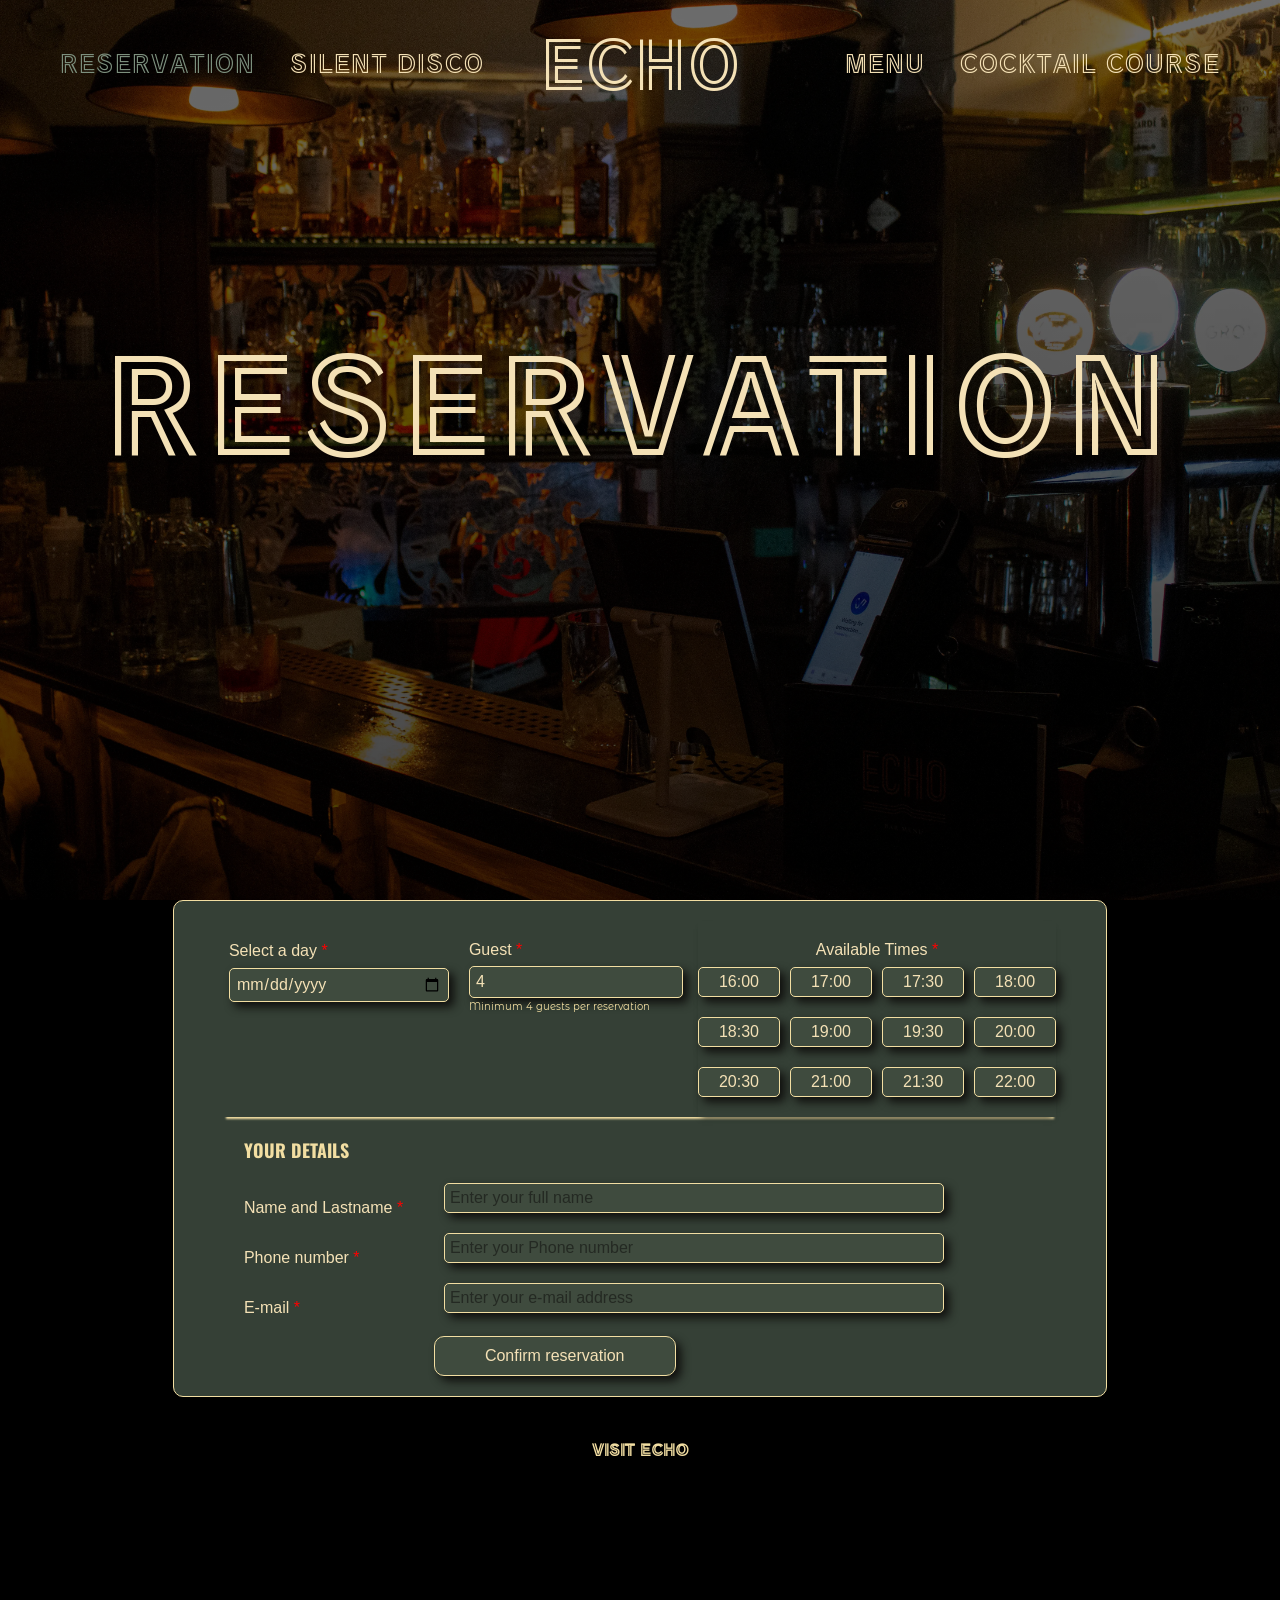
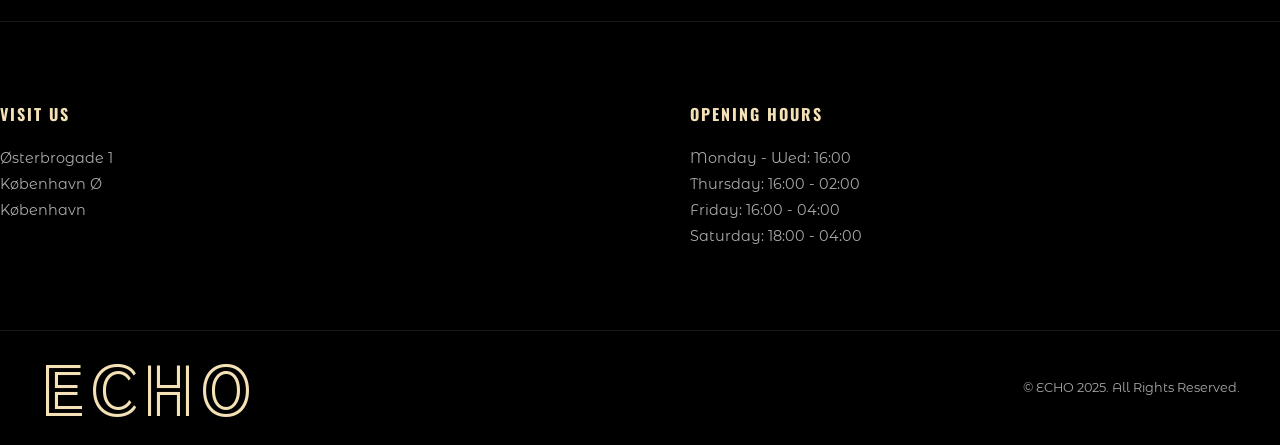
<file: reservation.html>
<!DOCTYPE html>
<html lang="en">

<head>
    <meta charset="UTF-8">
    <meta name="viewport" content="width=device-width, initial-scale=1.0">
    <link rel="stylesheet" href="reservationstyle.css">
    <link rel="stylesheet" href="style.css">
    <link rel="stylesheet" href="header.css">
    <link rel="stylesheet" href="footer.css">
    <title>Document</title>
</head>

<body class="resi_site">
    <header class="header">
        <nav class="navbar">

            <ul class="nav-left">
                <li><a href="#" class="active_res">RESERVATION</a></li>
                <li><a href="disco.html">SILENT DISCO</a></li>
            </ul>

            <div class="logo">
                <a href="index.html">ECHO</a>
            </div>

            <ul class="nav-right">
                <li><a href="menu.html">MENU</a></li>
                <li><a href="course.html">COCKTAIL COURSE</a></li>
            </ul>

        </nav>
    </header>
    <main>
        <section class="reservation">

            <!-- <div>
                    <img src="imgs-echo/reservation.webp" alt="resivation">
                </div> -->
            <header class="hero">
                <div class="overlay"></div>

                <div class="hero-content">
                    <h1>RESERVATION</h1>
                </div>
            </header>
        </section>
        <form id="webform" class="webform">
            <div class="grid_time_cal">

                <div class="calender_guest">

                    <label for="selcDayCalender">Select a day</label>
                    <div>
                        <input class="calender_1" required type="date" id="selcDayCalender" name="selc_Day_Calender">
                    </div>

                </div>

                <div class="guests">

                    <div class="input_container">
                        <label class="guest_label" for="Guest">Guest</label>
                        <div>
                            <input size="2" value="4" min="4" class="number" required type="number" id="Guest"
                                name=" Guest">
                        </div>
                    </div>
                    <p>Minimum 4 guests per reservation</p>

                </div>


                <div class="Time">
                    <div>
                        <label for="AvailableTimes">Available Times</label>
                    </div>
                    <div class="time_grid">
                        <div>
                            <input required type="button" value="16:00" class="time-btn" name="Available_Times">
                        </div>
                        <div>
                            <input required type="button" value="17:00" class="time-btn" name="Available_Times">
                        </div>
                        <div>
                            <input required type="button" value="17:30" class="time-btn" name="Available_Times">
                        </div>
                        <div>
                            <input required type="button" value="18:00" class="time-btn" name="Available_Times">
                        </div>
                        <div>
                            <input required type="button" value="18:30" class="time-btn" name="Available_Times">
                        </div>
                        <div>
                            <input required type="button" value="19:00" class="time-btn" name="Available_Times">
                        </div>
                        <div>
                            <input required type="button" value="19:30" class="time-btn" name="Available_Times">
                        </div>
                        <div>
                            <input required type="button" value="20:00" class="time-btn" name="Available_Times">
                        </div>
                        <div>
                            <input required type="button" value="20:30" class="time-btn" name="Available_Times">
                        </div>
                        <div>
                            <input required type="button" value="21:00" class="time-btn" name="Available_Times">
                        </div>
                        <div>
                            <input required type="button" value="21:30" class="time-btn" name="Available_Times">
                        </div>
                        <div>
                            <input required type="button" value="22:00" class="time-btn" name="Available_Times">
                        </div>
                    </div>

                </div>

            </div>



            <div class="input-info">
                <legend>
                    <h3 class="h3">YOUR DETAILS</h3>
                </legend>

                <div class="input_2">
                    <div class="fullName">
                        <label for="Fullname">Name and Lastname</label>
                        <input placeholder="Enter your full name" class="input" required type="text" id="Fullname"
                            name="Full_name">
                    </div>


                    <div class="PhoneN">
                        <label for="phoneN">Phone number</label>
                        <input placeholder="Enter your Phone number" class="input" required type="tel" id="phoneN"
                            name="phone_number">
                    </div>

                    <div class="eMail">
                        <label for="email">E-mail</label>
                        <input placeholder="Enter your e-mail address" class="input" required type="email" id="email"
                            name="e_mail">
                    </div>
                </div>

            </div>


            <button type="button" class="open_bnt" popovertarget="Confirm_reservation">
                Confirm reservation
            </button>
            <article id="Confirm_reservation" class="Summary" popover>
                <h2>Booking summary</h2>

                <div class="summary-row">
                    <span class="label">Name and Lastname:</span>
                    <span class="Full_name"></span>
                </div>

                <div class="summary-row">
                    <span class="label">Phone number:</span>
                    <span class="phone_number"></span>
                </div>

                <div class="summary-row">
                    <span class="label">Email:</span>
                    <span class="e_mail"></span>
                </div>

                <div class="summary-row">
                    <span class="label">Select a day:</span>
                    <span class="selc_Day_Calender"></span>
                </div>

                <div class="summary-row">
                    <span class="label">Guest:</span>
                    <span class="Guest"></span>
                </div>

                <div class="summary-row">
                    <span class="label">Available Times:</span>
                    <span class="Available_Times"></span>
                </div>

                <button type="submit" class="close_bnt" popovertarget="Confirm_reservation" popovertargetaction="hide">
                    OK
                </button>
            </article>

            <!-- 
                <button type="button" class="open_bnt" popovertarget="Confirm_reservation">
                    Confirm reservation
                </button>
    
                <article id="Confirm_reservation" class="Summary" popover>
                    <h2>Booking summary</h2>
    
                    <div>Name and Lastname: <span class="Full_name"></span></div>
                    <div>Phone number: <span class="phone_number"></span></div>
                    <div>Email: <span class="e_mail"></span></div>
                    <div>Select a day: <span class="selc_Day_Calender"></span></div>
                    <div>Guest: <span class="Guest"></span></div>
                    <div>Available Times: <span class="Available_Times"></span></div>
    
                    <button type="submit" class="close_bnt" popovertarget="Confirm_reservation" popovertargetaction="hide">
                        OK
                    </button>
                </article> -->

        </form>



        <div class="map">
            <h3 class="text_map">Visit ECHO</h3>
            <div class="MAP_map">
                <iframe
                    src="https://www.google.com/maps/embed?pb=!1m18!1m12!1m3!1d17994.910474864228!2d12.550144!3d55.6826624!2m3!1f0!2f0!3f0!3m2!1i1024!2i768!4f13.1!3m3!1m2!1s0x46525375cafd3fad%3A0x9d0a5782c1303810!2sEcho%20Bar!5e0!3m2!1sen!2sdk!4v1779228683910!5m2!1sen!2sdk"
                    width="100%" height="100%" style="border:0;" allowfullscreen="" loading="lazy"
                    referrerpolicy="no-referrer-when-downgrade"></iframe>
            </div>
        </div>


    </main>

    <footer class="footer">

        <div class="container footer-grid">

            <div>
                <h4>VISIT US</h4>

                <p>
                    Østerbrogade 1 <br>
                    København Ø <br>
                    København
                </p>
            </div>

            <div>
                <h4>OPENING HOURS</h4>

                <p>
                    Monday - Wed: 16:00 <br>
                    Thursday: 16:00 - 02:00 <br>
                    Friday: 16:00 - 04:00 <br>
                    Saturday: 18:00 - 04:00
                </p>
            </div>

        </div>

        <div class="footer-bottom">
            <div class="logo">ECHO</div>

            <p>© ECHO 2025. All Rights Reserved.</p>
        </div>

    </footer>
    <script src="reservation.js"></script>
</body>

</html>
</file>
<file: reservationstyle.css>
/* =========================
   RESET
========================= */
* {
  margin: 0;
  padding: 0;
  box-sizing: border-box;
}

body {
  background: #000;
  color: #f4e1b6;
  font-family: "Montserrat", sans-serif;
  overflow-x: hidden;
}

img {
  width: 100%;
  display: block;
}

a {
  text-decoration: none;
}

*,
::before,
::after {
  box-sizing: border-box;
  margin: 0;
  padding: 0;
}

/* html {
  interpolate-size: allow-keywords;
  font-family: system-ui, sans-serif;
  line-height: 1.5;
  -webkit-font-smoothing: antialiased;
} */

::before,
::after {
  box-sizing: border-box;
  margin: 0;
  padding: 0;
}

h1,
h2 {
  line-height: 1.25;
}

p,
li {
  text-wrap: pretty;
}

img,
svg {
  display: block;
  width: 100%;
  height: auto;
}

label {
  display: block;
}

input,
button,
textarea,
select {
  font: inherit;
  color: inherit;
  background-color: transparent;
  font-size: max(1em, 16px);
}

textarea {
  resize: none;
  min-height: 4lh;
}

legend {
  padding: 0;
}

select,
::picker(select) {
  appearance: base-select;
}
/* ---------------------------------------------------------------------*/
.hero {
  position: relative;
  height: 100vh;

  background: linear-gradient(rgba(0, 0, 0, 0.45), rgba(0, 0, 0, 0.65)), url(imgs-echo/reservation.webp);

  background-size: cover;
  background-position: center;
}

.overlay {
  position: absolute;
  inset: 0;
  background: rgba(0, 0, 0, 0.2);
}

.hero-content {
  position: relative;
  z-index: 2;
  height: calc(100vh - 100px);

  display: flex;
  align-items: center;
  justify-content: center;
}

.hero-content h1 {
  font-family: "TRAIN ONE", sans-serif;

  font-size: 8rem;
  font-weight: normal;

  color: #f4e1b6;

  text-transform: uppercase;

  letter-spacing: 8px;
  line-height: 1;

  text-align: center;
}

/* ------------------------------------------------------------------------ */

.resi_site {
  background-color: var(--footer-background-color);
}

.text_map {
  text-align: center;
  font-family: var(--font-family-h1);
  margin-bottom: 10px;
  margin-top: 40px;
}

/* ------------------ form--------------------------------------- */

.input-info {
  width: 90%;
  height: auto;
  margin: auto;
  /* padding: 20px 20px 3px 20px; */
}

#webform:has(:required) {
  label::after {
    content: " *";
    color: red;
  }
}

label {
  color: var(--rt--color-text);
}

button {
  color: var(--rt--color-text);
  margin: auto;
}

.open_bnt {
  border: 1.5px solid var(--color-text);
  display: block;
  text-align: center;
  border-radius: 10px;
  background-color: var(--form-ligther-color);
  box-shadow: 5px 5px 10px #0f0f0d;
  padding: 6px;
  padding-inline: 9px;
  width: auto;
  margin-bottom: 20px;
}

.close_bnt {
  border: 1.5px solid var(--color-text);
  display: block;
  text-align: center;
  border-radius: 10px;
  background-color: var(--form-ligther-color);
  box-shadow: 5px 5px 10px #0f0f0d;
  padding: 6px;
  padding-inline: 30px;
  width: auto;
}

input {
  margin-bottom: 20px;
  background-color: var(--form-ligther-color);
}

legend {
  text-align: center;
  margin-bottom: 20px;
}

.fullName,
.PhoneN,
.eMail {
  display: flex;
  align-items: center;
  gap: 20px;
}

.fullName label,
.PhoneN label,
.eMail label {
  width: 180px; /* adjust as needed */
}

input {
  width: 350px;
  padding: 4px;
  box-shadow: 5px 5px 10px #0f0f0d;
}

/* -----------------------------calender and guest----------------------------------- */
.calender_guest {
  margin: auto;
  padding: 5px;
  display: flex;
  flex-direction: column;
  align-content: center;
  flex-wrap: wrap;
  margin-bottom: 20px;
}

.guests {
  margin: auto;
  padding: 5px;
  display: flex;
  flex-direction: column;
  align-content: center;
  flex-wrap: wrap;
  box-shadow: 0 4px 6px -4px #171d18;
  color: var(--rt--color-text);
}

.Time {
  box-shadow: 0 4px 6px -4px #171d18;
}

.calender_1,
.number {
  padding: 6px;
}

.calender_guest input {
  width: 220px;
  color: var(--rt--color-text);
  border: 1px solid var(--color-text);
  border-radius: 5px;
  box-shadow: 5px 5px 10px #0f0f0d;
}

.number {
  width: fit-content;
  border: 1px solid var(--color-text);
  margin: 0 !important;
  border-radius: 5px;
  box-shadow: 5px 5px 10px #0f0f0d;
}

.guests p {
  margin-top: 2px;
  font-size: x-small;
}
.guest_label {
  margin-bottom: 7px;
  margin-top: -7px;
}

/* --------------------------------------------------------------------- */
.Time label {
  margin: auto;
  margin-top: 20px;

  text-align: center;
}

.time_grid {
  display: grid;
  grid-template-columns: 1fr 1fr 1fr 1fr;
  width: fit-content;
  height: auto;

  margin: auto;
  margin-top: 8px;

  column-gap: 10px;
}
.time-btn {
  width: auto;
  padding: 5px;
  padding-inline: 20px;
  box-shadow: 5px 5px 10px #0f0f0d;
  color: var(--color-text);
  border: 1px solid var(--color-text);
  border-radius: 5px;
  color: var(--rt--color-text);
}

/* ---------------------------------------------------------------------------------- */
.Summary {
  background-color: var(--form-background-color);
  width: 250px;
  margin: auto;
  height: auto;
  padding: 20px;
  margin-bottom: 20px;
}
.Summary div {
  margin-bottom: 9px;
  color: var(--rt--color-text);
}

.Summary h2 {
  margin-bottom: 17px;
}

/* ------------------------------popover----------------------------------- */

:popover-open {
  width: 500px;
  height: fit-content;
  padding: 25px;
  display: block;
  margin: auto;
  opacity: 1;
  rotate: none;
  border: 1px solid var(--color-text);
  border-radius: 5px;
}

.Summary span {
  font-weight: bolder;
}

.summary-row {
  display: flex;
}

.label {
  width: 200px;
  font-weight: 600;
}

:popover-open div {
  margin-bottom: 25px;
}

::backdrop {
  background: rgba(0, 0, 0, 0.2);
  backdrop-filter: blur(20px);
}

When open :popover-open {
  opacity: 1;
  transform: translateY(0) scale(1);
}

.time-btn {
  transition: transform 0.3s ease;
}
.time-btn:hover {
  transform: scale(1.2);
}

/* --------------------------------------------------------------------- */
#webform {
  background-color: var(--form-background-color);
  width: 90%;
  margin: auto;
  border-radius: 10px;
  border: 1px solid var(--color-text);
  padding-top: 20px;
}

.calender_guest div {
  margin-top: 8px;
}
.MAP_map {
  height: 22%;
}

input {
  border: 1px solid var(--color-text);
  border-radius: 5px;
  /* width: 350px; */
}

input::placeholder {
  color: #0f0f0d;
  opacity: 0.55;
}

@media (max-width: 800px) {
  .calender_guest {
    margin-bottom: 20px;
  }

  .guests p {
    margin-bottom: 20px;
  }
  .Time {
    margin-bottom: 30px;
    padding-bottom: 20px;
  }

  :popover-open {
    width: 90%;
    height: fit-content;
    padding: 25px;
    display: block;
    margin: auto;
    opacity: 1;
    rotate: none;
    border: 1px solid var(--color-text);
    border-radius: 5px;
  }
}
/* --------------------------------------------------------------------- */
@media (min-width: 800px) {
  .input-info {
    /* width: 550px; */
    margin: 0;
    padding: 20px 20px 3px 20px;
  }
  input {
    width: 500px;
    padding: 5px;
  }
  .h3 {
    display: flex;
    justify-content: flex-start;
    margin-bottom: 5px;
    font-size: large;
  }

  .MAP_map {
    width: 90%;
    margin: auto;
    display: grid;
    place-items: center;
  }

  button {
    transition: transform 0.3s ease;
    cursor: pointer;
  }

  button:hover {
    transform: scale(1.1);
  }

  .time-btn {
    transition: transform 0.3s ease;
    cursor: pointer;
  }
  .time-btn:hover {
    transform: scale(1.2);
  }

  #webform {
    background-color: var(--form-background-color);
    width: min-content;
    padding-inline: 50px;
    margin: auto;
    border-radius: 10px;
    border: 1px solid var(--color-text);
  }

  .grid_time_cal {
    display: grid;
    grid-template-columns: 1fr 1fr 1fr;
    gap: 10px;

    box-shadow: 0 4px 2px -2px var(--color-text);
  }

  .calender_guest {
    box-shadow: none;
    margin-bottom: 90px;
  }

  .guests {
    box-shadow: none;
    margin-bottom: 99px;
  }

  .open_bnt {
    margin-left: 210px;
    padding: 10px;
    padding-inline: 50px;
  }
}
@media (max-width: 600px) {
  .hero-content h1 {
    font-size: 10vw;
    letter-spacing: 4px;
  }

  .feature-image img,
  .about-img img {
    height: 240px;
  }
}
</file>
<file: style.css>
@import url("https://fonts.googleapis.com/css2?family=Train+One&family=Oswald:wght@200;300;500;700&family=Montserrat+Alternates:wght@200;300;500;700&display=swap");
:root {
  --color_logoecho: #f2dea2;
  --color_course_black: black;
  --color_course_orange: #802201;
  --color_course_purple: #2d0e25;

  /* Logotype */
  --color-logotype-bg: ;
  --color-text-logotype: ;
  --font-logotype-size: 1rem;

  /* Links */
  --color-link: #f2dea2;
  --color-link-hover: white;
  --color-link-active: white;
  --border-radius-links: 1px;

  /* Headlines (size)*/
  --font-h1-size: 3rem;
  --font-h2-size: 2rem;
  --font-h3-size: 1rem;

  --headline2-size: 1rem;
  --headline3-size: 1rem;
  --font-sub1-size: 1rem;

  /* Tekst */
  --color-text: #f2dea2;
  --text-size: 1rem;

  /* Andet tekst */
  --followup-text-size: 1rem;

  /*  Margins */
  --margin-head-bottom: 5px;

  /* Borders */
  --border-radius: 5px;

  /* Fonts */
  --font-family-h1: "Train One";
  --font-family-h2-h3: "Oswald", sans-serif;
  --font-family-p: "Montserrat Alternates", sans-serif;

  /* Font weights */
  --font-weight-bold: 700;
  --font-weight-medium: 500;
  --font-weight-regular: 300;
  --font-weight-light: 200;

  /* Forms background colors */
  --form-background-color: #354036;
  --form-ligther-color: #3f4b3e;
  --form-shadow-color: #354036;
  /* --color-field-bg: ; */

  /* Footer background color*/
  --footer-background-color: black;
}

h1 {
  font-size: var(--font-h1-size);
  font-weight: var(--font-weight-bold);
  font-family: var(--font-family-h1);

  color: var(--color-text);
  margin: 5px 0;
  line-height: 1.3rem;
  text-align: center;

  text-transform: uppercase;
}

h2 {
  font-size: var(--headline2-size);
  font-weight: var(--font-weight-bold);
  font-family: var(--font-family-h2-h3);

  color: var(--color-text);

  text-transform: uppercase;
}

h3 {
  font-size: var(--headline3-size);
  font-family: var(--font-family-h2-h3);

  color: var(--color-text);

  text-transform: uppercase;
}
p {
  font-family: var(--font-family-p);
  font-size: var(--text-size);
  color: var(--color-text);
}
</file>
<file: header.css>
/* =========================
   HEADER
========================= */
.header {
  position: absolute;
  top: 0;
  left: 0;
  width: 100%;
  z-index: 1000;
  background: transparent;
}

/* NAVBAR */
.navbar {
  position: relative;
  z-index: 2;

  display: flex;
  justify-content: space-between;
  align-items: center;

  padding: 30px 60px;
}

/* NAVIGATION */
.nav-left,
.nav-right {
  display: flex;
  align-items: center;
  gap: 35px;
  list-style: none;
}

/* LINKS */
.navbar a {
  color: #f4e1b6;
  font-family: "Train One", sans-serif;
  font-size: 1.5rem;
  letter-spacing: 1px;
  transition: 0.3s ease;
}

.navbar a:hover {
  opacity: 0.7;
}

.navbar a.active_course {
  color: #b6f6ff;
}

.navbar a.active_disco {
  color: #ffe3ff;
}
.navbar a.active_res {
  color: #7d907e;
}

/* LOGO */
/* LOGO */
.logo {
  font-family: "Train One", sans-serif;
  font-size: 4rem;
  letter-spacing: 5px;
  color: #f4e1b6;
  line-height: 1;
}

.logo a {
  font-size: inherit;
  color: inherit;
  text-decoration: none;
}

/* =========================
   NAVBAR LAYOUT
========================= */
.navbar {
  display: grid;
  grid-template-columns: 1fr auto 1fr;
  align-items: center;
}

/* NAVIGATION */
.nav-left,
.nav-right {
  display: flex;
  align-items: center;
  gap: 35px;

  list-style: none;

  width: 100%;
}

/* LEFT MENU */
.nav-left {
  justify-content: flex-start;
}

/* RIGHT MENU */
.nav-right {
  justify-content: flex-end;
}

/* LOGO */
.logo {
  justify-self: center;
}

/* =========================
   MOBILE
========================= */
@media (max-width: 600px) {
  .navbar {
    padding: 20px;
  }

  .navbar a {
    font-size: 0.65rem;
  }

  .logo {
    font-size: 3rem;
    letter-spacing: 3px;
  }

  .logo a {
    font-size: 2rem;
  }
}

/* =========================
   RESPONSIVE
========================= */
@media (max-width: 1000px) {
  .navbar {
    flex-direction: column;
    gap: 20px;
  }

  .nav-left,
  .nav-right {
    justify-content: center;
    flex-wrap: wrap;
    gap: 20px;
  }

  .logo {
    font-size: 3rem;
  }
}

@media (max-width: 600px) {
  .navbar {
    padding: 20px;
  }

  .navbar a {
    font-size: 0.65rem;
  }

  .logo {
    font-size: 3.5rem;
    letter-spacing: 3px;
  }

  .logo a {
    font-size: inherit;
  }
}
</file>
<file: footer.css>
/* =========================
/* FOOTER GRID */
.footer-grid {
  display: grid;
  grid-template-columns: repeat(2, 1fr);
  gap: 100px;
}

/* =========================
   TABLET
========================= */
@media (max-width: 900px) {
  .footer-grid {
    gap: 50px;
  }
}

/* =========================
   MOBILE
========================= */
@media (max-width: 600px) {
  .footer-bottom {
    flex-direction: column;
    gap: 15px;
    text-align: center;
  }
}

/* =========================
   FOOTER
========================= */
.footer {
  padding-top: 80px;
  border-top: 1px solid rgba(255, 255, 255, 0.1);
}

.footer h4 {
  font-family: "Oswald", sans-serif;
  color: #f4e1b6;
  margin-bottom: 20px;
  letter-spacing: 2px;
}

.footer p {
  color: #aaa;
  line-height: 1.8;
  font-size: 0.9rem;
}

.footer-bottom {
  margin-top: 80px;
  padding: 25px 40px;

  border-top: 1px solid rgba(255, 255, 255, 0.1);

  display: flex;
  justify-content: space-between;
  align-items: center;
}

.footer-bottom p {
  font-size: 0.8rem;
}
</file>
